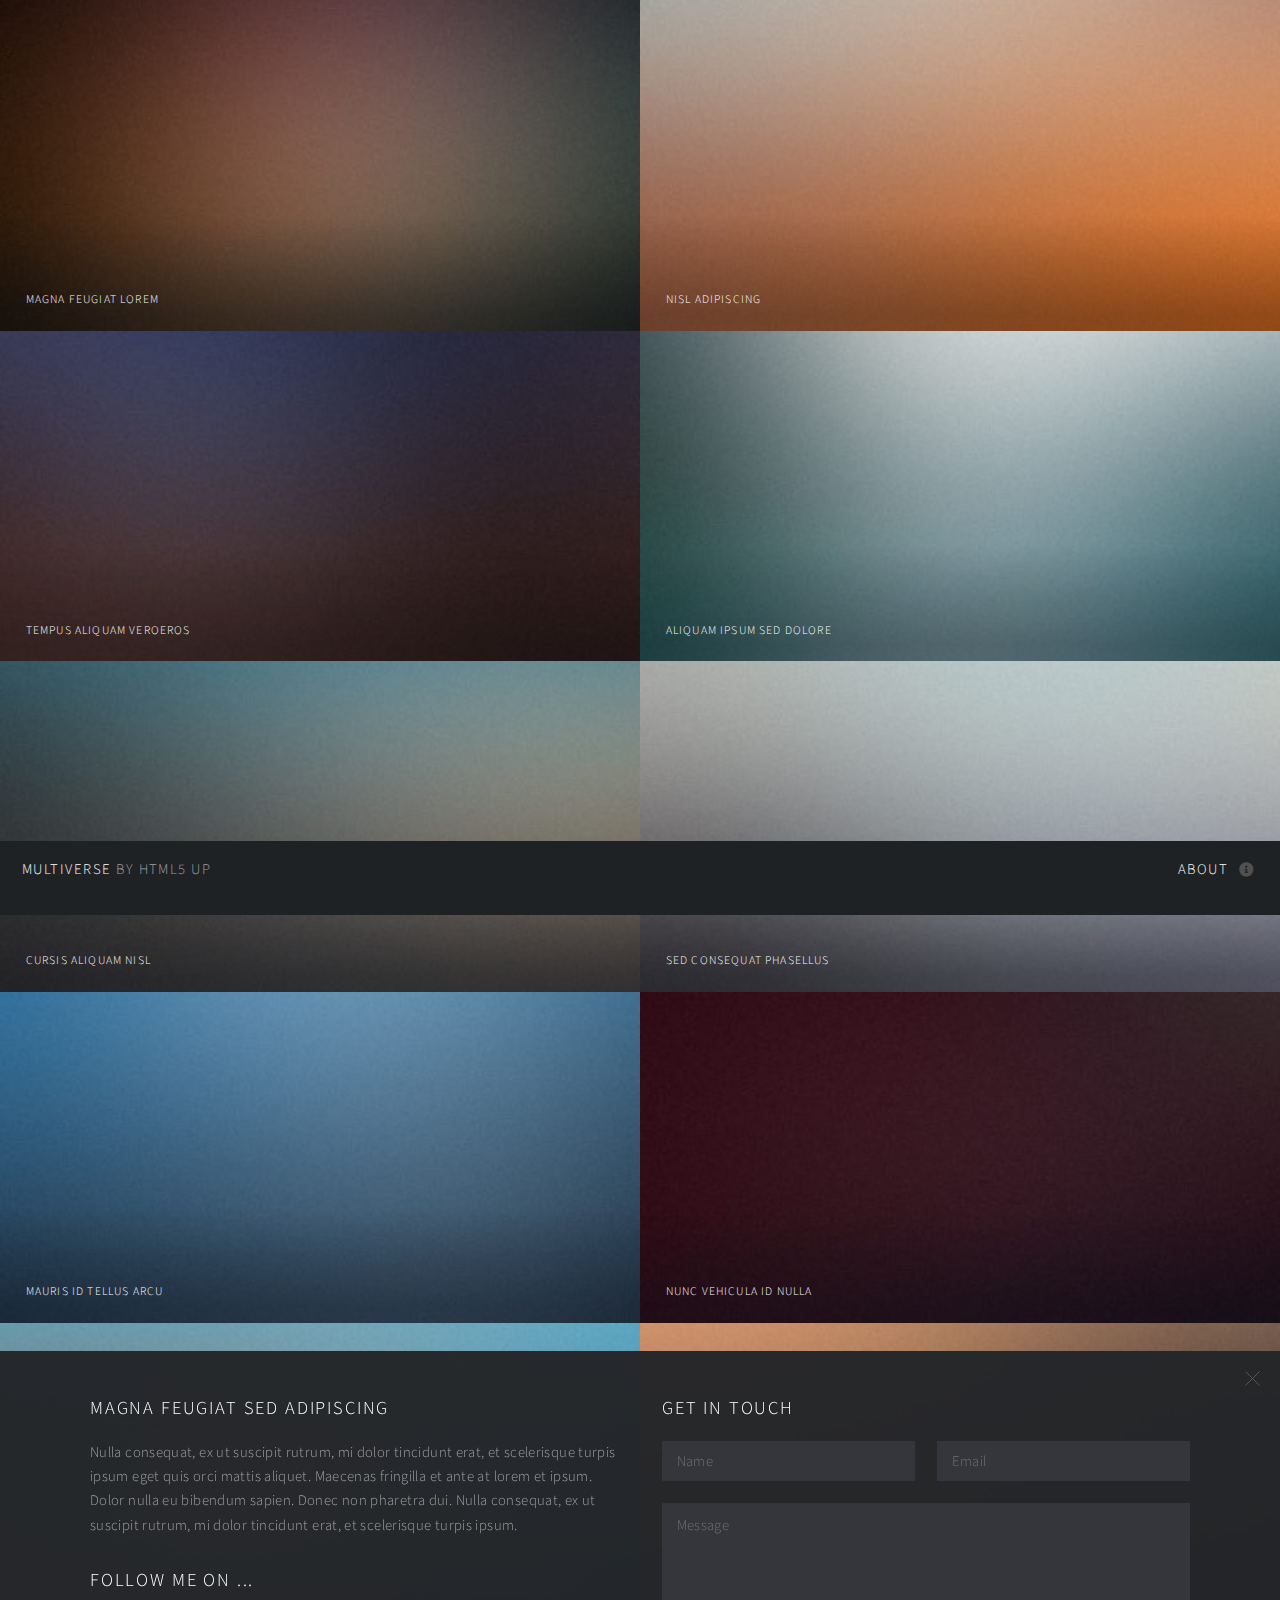
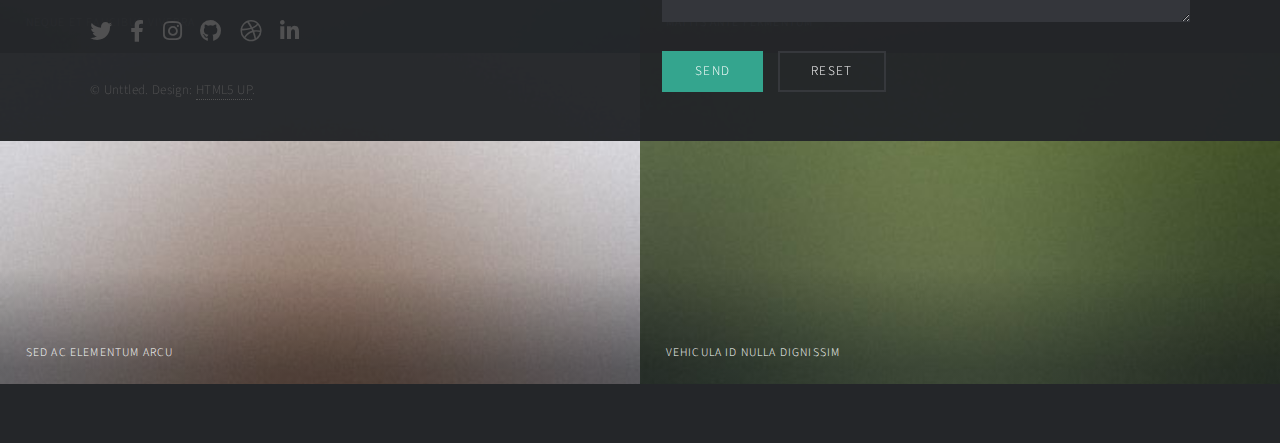
<file: index.html>
<!DOCTYPE HTML>
<!--
	Multiverse by HTML5 UP
	html5up.net | @ajlkn
	Free for personal and commercial use under the CCA 3.0 license (html5up.net/license)
-->
<html>
	<head>
		<title>Multiverse by HTML5 UP</title>
		<meta charset="utf-8" />
		<meta name="viewport" content="width=device-width, initial-scale=1, user-scalable=no" />
		<link rel="stylesheet" href="assets/css/main.css" />
		<noscript><link rel="stylesheet" href="assets/css/noscript.css" /></noscript>
	</head>
	<body class="is-preload">

		<!-- Wrapper -->
			<div id="wrapper">

				<!-- Header -->
					<header id="header">
						<h1><a href="index.html"><strong>Multiverse</strong> by HTML5 UP</a></h1>
						<nav>
							<ul>
								<li><a href="#footer" class="icon solid fa-info-circle">About</a></li>
							</ul>
						</nav>
					</header>

				<!-- Main -->
					<div id="main">
						<article class="thumb">
							<a href="images/fulls/01.jpg" class="image"><img src="images/thumbs/01.jpg" alt="" /></a>
							<h2>Magna feugiat lorem</h2>
							<p>Nunc blandit nisi ligula magna sodales lectus elementum non. Integer id venenatis velit.</p>
						</article>
						<article class="thumb">
							<a href="images/fulls/02.jpg" class="image"><img src="images/thumbs/02.jpg" alt="" /></a>
							<h2>Nisl adipiscing</h2>
							<p>Nunc blandit nisi ligula magna sodales lectus elementum non. Integer id venenatis velit.</p>
						</article>
						<article class="thumb">
							<a href="images/fulls/03.jpg" class="image"><img src="images/thumbs/03.jpg" alt="" /></a>
							<h2>Tempus aliquam veroeros</h2>
							<p>Nunc blandit nisi ligula magna sodales lectus elementum non. Integer id venenatis velit.</p>
						</article>
						<article class="thumb">
							<a href="images/fulls/04.jpg" class="image"><img src="images/thumbs/04.jpg" alt="" /></a>
							<h2>Aliquam ipsum sed dolore</h2>
							<p>Nunc blandit nisi ligula magna sodales lectus elementum non. Integer id venenatis velit.</p>
						</article>
						<article class="thumb">
							<a href="images/fulls/05.jpg" class="image"><img src="images/thumbs/05.jpg" alt="" /></a>
							<h2>Cursis aliquam nisl</h2>
							<p>Nunc blandit nisi ligula magna sodales lectus elementum non. Integer id venenatis velit.</p>
						</article>
						<article class="thumb">
							<a href="images/fulls/06.jpg" class="image"><img src="images/thumbs/06.jpg" alt="" /></a>
							<h2>Sed consequat phasellus</h2>
							<p>Nunc blandit nisi ligula magna sodales lectus elementum non. Integer id venenatis velit.</p>
						</article>
						<article class="thumb">
							<a href="images/fulls/07.jpg" class="image"><img src="images/thumbs/07.jpg" alt="" /></a>
							<h2>Mauris id tellus arcu</h2>
							<p>Nunc blandit nisi ligula magna sodales lectus elementum non. Integer id venenatis velit.</p>
						</article>
						<article class="thumb">
							<a href="images/fulls/08.jpg" class="image"><img src="images/thumbs/08.jpg" alt="" /></a>
							<h2>Nunc vehicula id nulla</h2>
							<p>Nunc blandit nisi ligula magna sodales lectus elementum non. Integer id venenatis velit.</p>
						</article>
						<article class="thumb">
							<a href="images/fulls/09.jpg" class="image"><img src="images/thumbs/09.jpg" alt="" /></a>
							<h2>Neque et faucibus viverra</h2>
							<p>Nunc blandit nisi ligula magna sodales lectus elementum non. Integer id venenatis velit.</p>
						</article>
						<article class="thumb">
							<a href="images/fulls/10.jpg" class="image"><img src="images/thumbs/10.jpg" alt="" /></a>
							<h2>Mattis ante fermentum</h2>
							<p>Nunc blandit nisi ligula magna sodales lectus elementum non. Integer id venenatis velit.</p>
						</article>
						<article class="thumb">
							<a href="images/fulls/11.jpg" class="image"><img src="images/thumbs/11.jpg" alt="" /></a>
							<h2>Sed ac elementum arcu</h2>
							<p>Nunc blandit nisi ligula magna sodales lectus elementum non. Integer id venenatis velit.</p>
						</article>
						<article class="thumb">
							<a href="images/fulls/12.jpg" class="image"><img src="images/thumbs/12.jpg" alt="" /></a>
							<h2>Vehicula id nulla dignissim</h2>
							<p>Nunc blandit nisi ligula magna sodales lectus elementum non. Integer id venenatis velit.</p>
						</article>
					</div>

				<!-- Footer -->
					<footer id="footer" class="panel">
						<div class="inner split">
							<div>
								<section>
									<h2>Magna feugiat sed adipiscing</h2>
									<p>Nulla consequat, ex ut suscipit rutrum, mi dolor tincidunt erat, et scelerisque turpis ipsum eget quis orci mattis aliquet. Maecenas fringilla et ante at lorem et ipsum. Dolor nulla eu bibendum sapien. Donec non pharetra dui. Nulla consequat, ex ut suscipit rutrum, mi dolor tincidunt erat, et scelerisque turpis ipsum.</p>
								</section>
								<section>
									<h2>Follow me on ...</h2>
									<ul class="icons">
										<li><a href="#" class="icon brands fa-twitter"><span class="label">Twitter</span></a></li>
										<li><a href="#" class="icon brands fa-facebook-f"><span class="label">Facebook</span></a></li>
										<li><a href="#" class="icon brands fa-instagram"><span class="label">Instagram</span></a></li>
										<li><a href="#" class="icon brands fa-github"><span class="label">GitHub</span></a></li>
										<li><a href="#" class="icon brands fa-dribbble"><span class="label">Dribbble</span></a></li>
										<li><a href="#" class="icon brands fa-linkedin-in"><span class="label">LinkedIn</span></a></li>
									</ul>
								</section>
								<p class="copyright">
									&copy; Unttled. Design: <a href="http://html5up.net">HTML5 UP</a>.
								</p>
							</div>
							<div>
								<section>
									<h2>Get in touch</h2>
									<form method="post" action="#">
										<div class="fields">
											<div class="field half">
												<input type="text" name="name" id="name" placeholder="Name" />
											</div>
											<div class="field half">
												<input type="text" name="email" id="email" placeholder="Email" />
											</div>
											<div class="field">
												<textarea name="message" id="message" rows="4" placeholder="Message"></textarea>
											</div>
										</div>
										<ul class="actions">
											<li><input type="submit" value="Send" class="primary" /></li>
											<li><input type="reset" value="Reset" /></li>
										</ul>
									</form>
								</section>
							</div>
						</div>
					</footer>

			</div>

		<!-- Scripts -->
			<script src="assets/js/jquery.min.js"></script>
			<script src="assets/js/jquery.poptrox.min.js"></script>
			<script src="assets/js/browser.min.js"></script>
			<script src="assets/js/breakpoints.min.js"></script>
			<script src="assets/js/util.js"></script>
			<script src="assets/js/main.js"></script>

	</body>
</html>
</file>
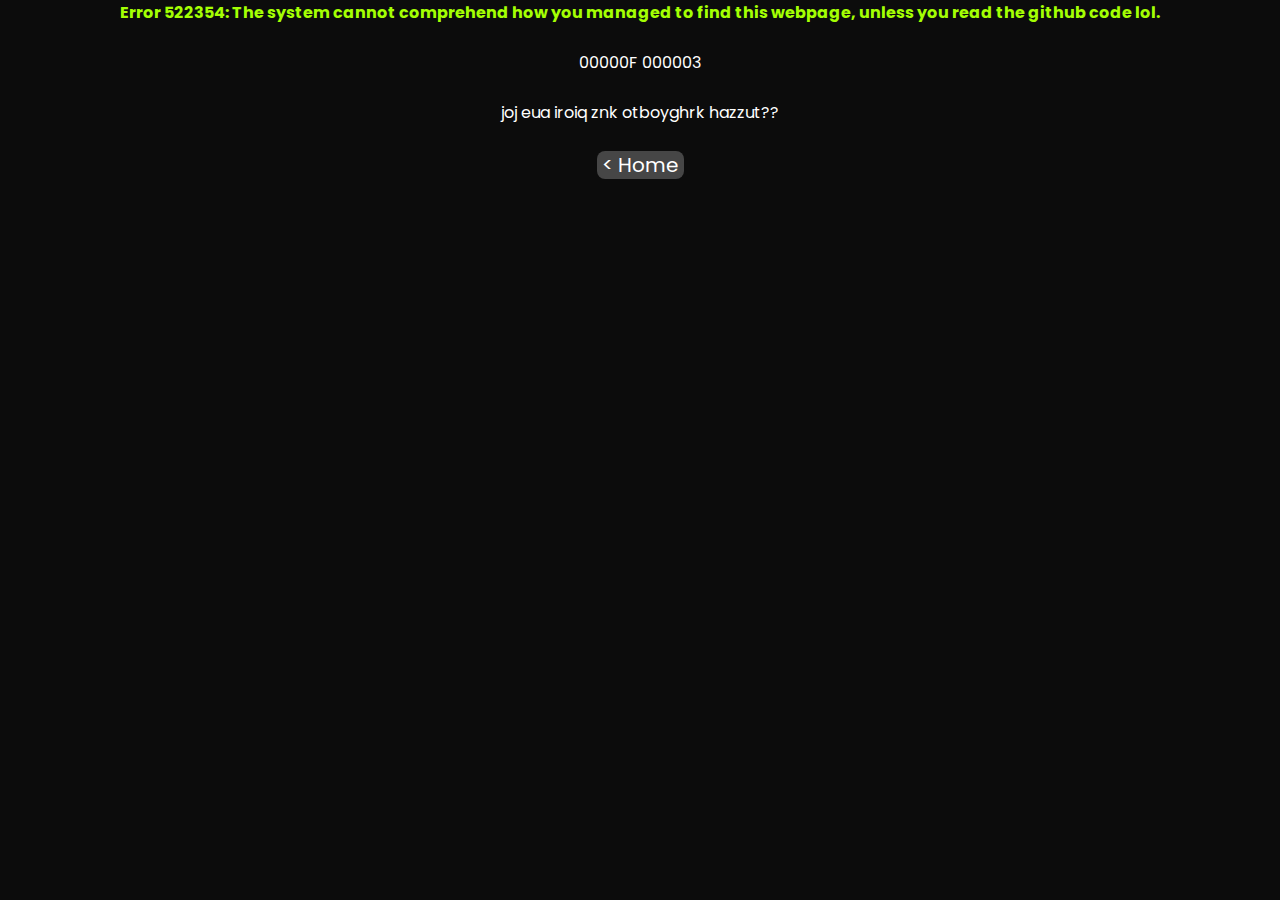
<file: 8.html>
<!DOCTYPE html>
<html>
    <head>
        <title>nil</title>
        <meta name="viewport" content="width=device-width, initial-scale=1">
        <link href="https://www.thewindowsclub.com/wp-content/uploads/2018/06/Broken-image-icon-in-Chrome.gif" rel="shortcut icon" type="image/x-icon">
        <link href="main.css" rel="stylesheet">
        <link href="https://fonts.googleapis.com/css2?family=Poppins:wght@500&display=swap" rel="stylesheet">
    </head>
    <body>
        <div class="CenterText">
            <p style="color: #A4FF03;">Error 522354: The system cannot comprehend how you managed to find this webpage, unless you read the github code lol.</p>
            <br>
            00000F
            000003
            <br>
            <br>
            joj eua iroiq znk otboyghrk hazzut??
            <br>
            <br>
            <a href="https://devarite.github.io" style="font-size: 20px; background-color: rgb(70, 70, 70); border-radius: 8px; text-decoration: none; padding-left: 5px; padding-right: 5px; color: white"> &lt; Home </a>
      </div>
    </body>
</html>
</file>
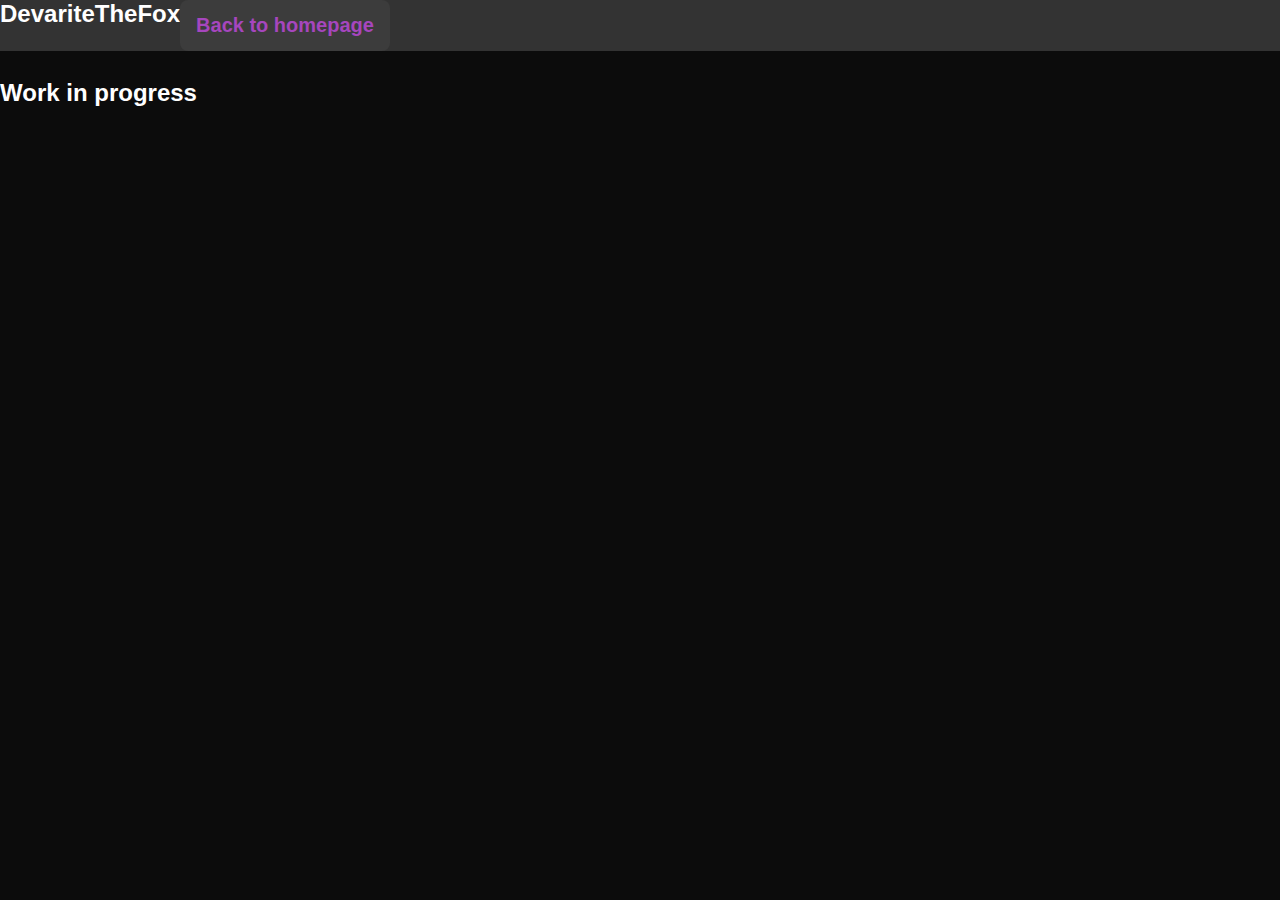
<file: Wordoll.html>
<!doctype html>
<html lang="en">
<head>
  <meta charset="utf-8">
  <title>Wordoll</title>
  <link href="https://avatars.githubusercontent.com/u/80384432?v=4" rel="shortcut icon" type="image/x-icon">
  <meta name="Wordoll" content="Like wordle but Infinite">
  <link rel="stylesheet" href="main.css">
</head>
<body>
    <ul class="ulMain">
		<li><b>DevariteTheFox<b></li>
		<li style="font-size: 20px; background-color: rgb(60, 60, 60); border-radius: 8px; text-decoration: none;"><a href="https://devarite.github.io" >Back to homepage</a></li>
	</ul>
    <br>
    Work in progress
</body>
</html>
</file>
<file: assets/css/noscript.css>
/*
	Multiverse by HTML5 UP
	html5up.net | @ajlkn
	Free for personal and commercial use under the CCA 3.0 license (html5up.net/license)
*/

/* Wrapper */

	body.is-preload #wrapper:before {
		display: none;
	}

/* Main */

	body.is-preload #main .thumb {
		pointer-events: auto;
		opacity: 1;
	}

/* Header */

	body.is-preload #header {
		-moz-transform: none;
		-webkit-transform: none;
		-ms-transform: none;
		transform: none;
	}
</file>
<file: main.css>
html, body {
  width: 100%;
  height:100%;
}

body {
    background-size: auto;
    background-color: rgb(12, 12, 12);
    margin-top: 0px;
    margin-bottom: 0px;
    margin-left: auto;
    margin-right: auto; 
    font-family: "Poppins", sans-serif;
    font-style: normal;
    color: #ffffff;
}

::--webkit-scrollbar
{
  width: 10px;
}

::--webkit-scrollbar-thumb
{
  background: linear-gradient(#4a174e,#281457);
  border-radius: 5px;
}

::--webkit-scrollbar-thumb:hover
{
  background: linear-gradient(#952bb6,#5327b8);
  border-radius: 5px;
}


@keyframes gradient {
  0% {
      background-position: 0% 50%;
  }
  50% {
      background-position: 100% 50%;
  }
  100% {
      background-position: 0% 50%;
  }
}

p {
    font-weight: bold;
    margin: 0px;
}

b {
    font-size: 24px;
}

ul {
    list-style-type: none;
    margin: 0;
    padding: 0;
    text-align: center !important;
}

li {
    display: inline;
    font-style: normal;
    text-align: center !important;
}

::selection{
    background : rgba(133, 133, 133, 0.9);
    border : 1px solid transparent;
    border-radius : 15px;
}

::-webkit-scrollbar {
    width: 6px;
}

::-webkit-scrollbar-track {
    opacity: 1;
}

::-webkit-scrollbar-thumb {
    transition: 0.4s;
    background: #ffffff;
    
}

::-webkit-scrollbar-thumb:hover {
    background: rgb(233, 233, 233);
}

caption {
    padding: 10px;
    caption-side: bottom;
}

table {
    border-collapse: collapse;
    border: 0px;
    border-radius: 10px;
    letter-spacing: 1px;
    font-size: 18px;
}

.container {
    background-color: #383838d3;
    width: 500px;
    height: 150px;
    border: 0px;
    border-radius: 20px;
    padding: 15px;
    padding-left: 25px;
    margin: 5px;
    text-align: left;
}

.infobox {
    background-color: #331233;
    width: 400px;
    height: 90px;
    border: 0px;
    border-radius: 20px;
    padding: 15px;
    margin: 5px;
    text-align: left;
}

.pfp {
    border-radius: 20px;
    box-shadow: 0 0 3px #444444;
    padding: 5px;
}

.projects {
    text-align: center !important;
    padding-top: 20px;
    position: absolute;
    margin: 15;
    margin-left: auto;
    margin-right: auto;
    width: fit-content;
    height: fit-content;
}

.reference {
    margin-top: 2px;
    margin-bottom: 2px;
}

.fcbox {
    background-color: #444444;
    width: 150px;
    height: 80px;
    border: 0px;
    border-radius: 20px;
    padding: 20px;
    padding-left: 40px;
    margin: 5;
    text-align: center;
    box-shadow: 0 0 3px #333333;
}

.category {
    font-size: 30px;
    font-style: bold;
    padding-bottom: 5px;
    padding-top: 5px;
}

.discordname {
    padding-left: 6em;
    position: absolute;
    text-align: center !important;
    font-weight: bold;
    color: #ba70cc;
    width: fit-content;
    height: 50px;
    font-size: 20px;
    display: inline;
}

ul {
  list-style-type: none;
  margin: 0;
  padding: 0;
  overflow: hidden;
  background-color: #333;
}

li {
  float: left;
}

li a {
  display: block;
  color: #a646be;
  text-align: center;
  padding: 14px 16px;
  text-decoration: none;
}

li a:hover:not(.active) {
  background-color: #111;
}

.active {
  background-color: #9900ff;
}

table,
td {
    border: 0px solid #333;
    background-color: #00000000;
}

.socialsbox {
    height: 500px;
    width: auto;
}

.footer {
    background-color: darkgray;
    background: fixed;
    width: 100%;
    height: 24px;
}

.lucunLogo {
    border-radius: 5px;
    align-self: fixed left;
    width: 20px;
    height: 20px;
}

.CenterText {
    text-align: center;
}
</file>
<file: assets/css/main.css>
@import url(fontawesome-all.min.css);
@import url("https://fonts.googleapis.com/css?family=Source+Sans+Pro:300,300italic,400,400italic");

/*
	Multiverse by HTML5 UP
	html5up.net | @ajlkn
	Free for personal and commercial use under the CCA 3.0 license (html5up.net/license)
*/

@-moz-keyframes spinner {
	0% {
		-moz-transform: rotate(0deg);
		-webkit-transform: rotate(0deg);
		-ms-transform: rotate(0deg);
		transform: rotate(0deg);
	}

	100% {
		-moz-transform: rotate(359deg);
		-webkit-transform: rotate(359deg);
		-ms-transform: rotate(359deg);
		transform: rotate(359deg);
	}
}

@-webkit-keyframes spinner {
	0% {
		-moz-transform: rotate(0deg);
		-webkit-transform: rotate(0deg);
		-ms-transform: rotate(0deg);
		transform: rotate(0deg);
	}

	100% {
		-moz-transform: rotate(359deg);
		-webkit-transform: rotate(359deg);
		-ms-transform: rotate(359deg);
		transform: rotate(359deg);
	}
}

@-ms-keyframes spinner {
	0% {
		-moz-transform: rotate(0deg);
		-webkit-transform: rotate(0deg);
		-ms-transform: rotate(0deg);
		transform: rotate(0deg);
	}

	100% {
		-moz-transform: rotate(359deg);
		-webkit-transform: rotate(359deg);
		-ms-transform: rotate(359deg);
		transform: rotate(359deg);
	}
}

@keyframes spinner {
	0% {
		-moz-transform: rotate(0deg);
		-webkit-transform: rotate(0deg);
		-ms-transform: rotate(0deg);
		transform: rotate(0deg);
	}

	100% {
		-moz-transform: rotate(359deg);
		-webkit-transform: rotate(359deg);
		-ms-transform: rotate(359deg);
		transform: rotate(359deg);
	}
}

html, body, div, span, applet, object,
iframe, h1, h2, h3, h4, h5, h6, p, blockquote,
pre, a, abbr, acronym, address, big, cite,
code, del, dfn, em, img, ins, kbd, q, s, samp,
small, strike, strong, sub, sup, tt, var, b,
u, i, center, dl, dt, dd, ol, ul, li, fieldset,
form, label, legend, table, caption, tbody,
tfoot, thead, tr, th, td, article, aside,
canvas, details, embed, figure, figcaption,
footer, header, hgroup, menu, nav, output, ruby,
section, summary, time, mark, audio, video {
	margin: 0;
	padding: 0;
	border: 0;
	font-size: 100%;
	font: inherit;
	vertical-align: baseline;}

article, aside, details, figcaption, figure,
footer, header, hgroup, menu, nav, section {
	display: block;}

body {
	line-height: 1;
}

ol, ul {
	list-style: none;
}

blockquote, q {
	quotes: none;
}

	blockquote:before, blockquote:after, q:before, q:after {
		content: '';
		content: none;
	}

table {
	border-collapse: collapse;
	border-spacing: 0;
}

body {
	-webkit-text-size-adjust: none;
}

mark {
	background-color: transparent;
	color: inherit;
}

input::-moz-focus-inner {
	border: 0;
	padding: 0;
}

input, select, textarea {
	-moz-appearance: none;
	-webkit-appearance: none;
	-ms-appearance: none;
	appearance: none;
}

/* Basic */

	@-ms-viewport {
		width: device-width;
	}

	body {
		-ms-overflow-style: scrollbar;
	}

	@media screen and (max-width: 480px) {

		html, body {
			min-width: 320px;
		}

	}

	html {
		box-sizing: border-box;
	}

	*, *:before, *:after {
		box-sizing: inherit;
	}

	body {
		background: #242629;
	}

		body.is-preload *, body.is-preload *:before, body.is-preload *:after {
			-moz-animation: none !important;
			-webkit-animation: none !important;
			-ms-animation: none !important;
			animation: none !important;
			-moz-transition: none !important;
			-webkit-transition: none !important;
			-ms-transition: none !important;
			transition: none !important;
		}

		body.is-resizing *, body.is-resizing *:before, body.is-resizing *:after {
			-moz-animation: none !important;
			-webkit-animation: none !important;
			-ms-animation: none !important;
			animation: none !important;
			-moz-transition: none !important;
			-webkit-transition: none !important;
			-ms-transition: none !important;
			transition: none !important;
		}

/* Type */

	body, input, select, textarea {
		color: #a0a0a1;
		font-family: "Source Sans Pro", Helvetica, sans-serif;
		font-size: 15pt;
		font-weight: 300;
		letter-spacing: 0.025em;
		line-height: 1.65;
	}

		@media screen and (max-width: 1680px) {

			body, input, select, textarea {
				font-size: 11pt;
			}

		}

	a {
		-moz-transition: color 0.2s ease-in-out, border-bottom-color 0.2s ease-in-out;
		-webkit-transition: color 0.2s ease-in-out, border-bottom-color 0.2s ease-in-out;
		-ms-transition: color 0.2s ease-in-out, border-bottom-color 0.2s ease-in-out;
		transition: color 0.2s ease-in-out, border-bottom-color 0.2s ease-in-out;
		border-bottom: dotted 1px;
		color: #34a58e;
		text-decoration: none;
	}

		a:hover {
			border-bottom-color: transparent;
			color: #34a58e !important;
		}

	strong, b {
		color: #ffffff;
		font-weight: 300;
	}

	em, i {
		font-style: italic;
	}

	p {
		margin: 0 0 2em 0;
	}

	h1, h2, h3, h4, h5, h6 {
		color: #ffffff;
		font-weight: 300;
		letter-spacing: 0.1em;
		line-height: 1.5;
		margin: 0 0 1em 0;
		text-transform: uppercase;
	}

		h1 a, h2 a, h3 a, h4 a, h5 a, h6 a {
			color: inherit;
			text-decoration: none;
		}

	h1 {
		font-size: 2em;
	}

	h2 {
		font-size: 1.25em;
	}

	h3 {
		font-size: 1.1em;
	}

	h4 {
		font-size: 1em;
	}

	h5 {
		font-size: 0.9em;
	}

	h6 {
		font-size: 0.7em;
	}

	@media screen and (max-width: 736px) {

		h2 {
			font-size: 1em;
		}

		h3 {
			font-size: 0.9em;
		}

		h4 {
			font-size: 0.8em;
		}

		h5 {
			font-size: 0.7em;
		}

		h6 {
			font-size: 0.7em;
		}

	}

	sub {
		font-size: 0.8em;
		position: relative;
		top: 0.5em;
	}

	sup {
		font-size: 0.8em;
		position: relative;
		top: -0.5em;
	}

	blockquote {
		border-left: 4px #36383c;
		font-style: italic;
		margin: 0 0 2em 0;
		padding: 0.5em 0 0.5em 2em;
	}

	code {
		background: #34363b;
		border: solid 1px #36383c;
		font-family: "Courier New", monospace;
		font-size: 0.9em;
		margin: 0 0.25em;
		padding: 0.25em 0.65em;
	}

	pre {
		-webkit-overflow-scrolling: touch;
		font-family: "Courier New", monospace;
		font-size: 0.9em;
		margin: 0 0 2em 0;
	}

		pre code {
			display: block;
			line-height: 1.75;
			padding: 1em 1.5em;
			overflow-x: auto;
		}

	hr {
		border: 0;
		border-bottom: solid 1px #36383c;
		margin: 2em 0;
	}

		hr.major {
			margin: 3em 0;
		}

	.align-left {
		text-align: left;
	}

	.align-center {
		text-align: center;
	}

	.align-right {
		text-align: right;
	}

/* Button */

	input[type="submit"],
	input[type="reset"],
	input[type="button"],
	button,
	.button {
		-moz-appearance: none;
		-webkit-appearance: none;
		-ms-appearance: none;
		appearance: none;
		-moz-transition: background-color 0.2s ease-in-out, box-shadow 0.2s ease-in-out, color 0.2s ease-in-out;
		-webkit-transition: background-color 0.2s ease-in-out, box-shadow 0.2s ease-in-out, color 0.2s ease-in-out;
		-ms-transition: background-color 0.2s ease-in-out, box-shadow 0.2s ease-in-out, color 0.2s ease-in-out;
		transition: background-color 0.2s ease-in-out, box-shadow 0.2s ease-in-out, color 0.2s ease-in-out;
		background-color: transparent;
		border: 0;
		border-radius: 0;
		box-shadow: inset 0 0 0 2px #36383c;
		color: #ffffff !important;
		cursor: pointer;
		display: inline-block;
		font-size: 0.9em;
		font-weight: 300;
		height: 3.05556em;
		letter-spacing: 0.1em;
		line-height: 3.05556em;
		padding: 0 2.5em;
		text-align: center;
		text-decoration: none;
		text-transform: uppercase;
		white-space: nowrap;
	}

		input[type="submit"]:hover,
		input[type="reset"]:hover,
		input[type="button"]:hover,
		button:hover,
		.button:hover {
			box-shadow: inset 0 0 0 2px #34a58e;
			color: #34a58e !important;
		}

			input[type="submit"]:hover:active,
			input[type="reset"]:hover:active,
			input[type="button"]:hover:active,
			button:hover:active,
			.button:hover:active {
				background-color: rgba(52, 165, 142, 0.15);
				color: #34a58e !important;
			}

		input[type="submit"].icon,
		input[type="reset"].icon,
		input[type="button"].icon,
		button.icon,
		.button.icon {
			padding-left: 1.35em;
		}

			input[type="submit"].icon:before,
			input[type="reset"].icon:before,
			input[type="button"].icon:before,
			button.icon:before,
			.button.icon:before {
				margin-right: 0.5em;
			}

		input[type="submit"].fit,
		input[type="reset"].fit,
		input[type="button"].fit,
		button.fit,
		.button.fit {
			width: 100%;
		}

		input[type="submit"].small,
		input[type="reset"].small,
		input[type="button"].small,
		button.small,
		.button.small {
			font-size: 0.8em;
		}

		input[type="submit"].large,
		input[type="reset"].large,
		input[type="button"].large,
		button.large,
		.button.large {
			font-size: 1.35em;
		}

		input[type="submit"].primary,
		input[type="reset"].primary,
		input[type="button"].primary,
		button.primary,
		.button.primary {
			background-color: #34a58e;
			box-shadow: none;
		}

			input[type="submit"].primary:hover,
			input[type="reset"].primary:hover,
			input[type="button"].primary:hover,
			button.primary:hover,
			.button.primary:hover {
				background-color: #47c5ab;
				color: #ffffff !important;
			}

				input[type="submit"].primary:hover:active,
				input[type="reset"].primary:hover:active,
				input[type="button"].primary:hover:active,
				button.primary:hover:active,
				.button.primary:hover:active {
					background-color: #287e6d;
				}

		input[type="submit"].disabled, input[type="submit"]:disabled,
		input[type="reset"].disabled,
		input[type="reset"]:disabled,
		input[type="button"].disabled,
		input[type="button"]:disabled,
		button.disabled,
		button:disabled,
		.button.disabled,
		.button:disabled {
			pointer-events: none;
			opacity: 0.35;
		}

/* Form */

	form {
		margin: 0 0 2em 0;
	}

		form > :last-child {
			margin-bottom: 0;
		}

		form > .fields {
			display: -moz-flex;
			display: -webkit-flex;
			display: -ms-flex;
			display: flex;
			-moz-flex-wrap: wrap;
			-webkit-flex-wrap: wrap;
			-ms-flex-wrap: wrap;
			flex-wrap: wrap;
			width: calc(100% + 3em);
			margin: -1.5em 0 2em -1.5em;
		}

			form > .fields > .field {
				-moz-flex-grow: 0;
				-webkit-flex-grow: 0;
				-ms-flex-grow: 0;
				flex-grow: 0;
				-moz-flex-shrink: 0;
				-webkit-flex-shrink: 0;
				-ms-flex-shrink: 0;
				flex-shrink: 0;
				padding: 1.5em 0 0 1.5em;
				width: calc(100% - 1.5em);
			}

				form > .fields > .field.half {
					width: calc(50% - 0.75em);
				}

				form > .fields > .field.third {
					width: calc(100%/3 - 0.5em);
				}

				form > .fields > .field.quarter {
					width: calc(25% - 0.375em);
				}

		@media screen and (max-width: 736px) {

			form > .fields {
				width: calc(100% + 3em);
				margin: -1.5em 0 2em -1.5em;
			}

				form > .fields > .field {
					padding: 1.5em 0 0 1.5em;
					width: calc(100% - 1.5em);
				}

					form > .fields > .field.half {
						width: calc(100% - 1.5em);
					}

					form > .fields > .field.third {
						width: calc(100% - 1.5em);
					}

					form > .fields > .field.quarter {
						width: calc(100% - 1.5em);
					}

		}

	label {
		color: #ffffff;
		display: block;
		font-size: 0.9em;
		font-weight: 300;
		margin: 0 0 1em 0;
	}

	input[type="text"],
	input[type="password"],
	input[type="email"],
	input[type="tel"],
	input[type="search"],
	input[type="url"],
	select,
	textarea {
		-moz-appearance: none;
		-webkit-appearance: none;
		-ms-appearance: none;
		appearance: none;
		background: #34363b;
		border: 0;
		border-radius: 0;
		color: #a0a0a1;
		display: block;
		outline: 0;
		padding: 0 1em;
		text-decoration: none;
		width: 100%;
	}

		input[type="text"]:invalid,
		input[type="password"]:invalid,
		input[type="email"]:invalid,
		input[type="tel"]:invalid,
		input[type="search"]:invalid,
		input[type="url"]:invalid,
		select:invalid,
		textarea:invalid {
			box-shadow: none;
		}

		input[type="text"]:focus,
		input[type="password"]:focus,
		input[type="email"]:focus,
		input[type="tel"]:focus,
		input[type="search"]:focus,
		input[type="url"]:focus,
		select:focus,
		textarea:focus {
			box-shadow: inset 0 0 0 2px #34a58e;
		}

	select {
		background-image: url("data:image/svg+xml;charset=utf8,%3Csvg xmlns='http://www.w3.org/2000/svg' width='40' height='40' preserveAspectRatio='none' viewBox='0 0 40 40'%3E%3Cpath d='M9.4,12.3l10.4,10.4l10.4-10.4c0.2-0.2,0.5-0.4,0.9-0.4c0.3,0,0.6,0.1,0.9,0.4l3.3,3.3c0.2,0.2,0.4,0.5,0.4,0.9 c0,0.4-0.1,0.6-0.4,0.9L20.7,31.9c-0.2,0.2-0.5,0.4-0.9,0.4c-0.3,0-0.6-0.1-0.9-0.4L4.3,17.3c-0.2-0.2-0.4-0.5-0.4-0.9 c0-0.4,0.1-0.6,0.4-0.9l3.3-3.3c0.2-0.2,0.5-0.4,0.9-0.4S9.1,12.1,9.4,12.3z' fill='%2336383c' /%3E%3C/svg%3E");
		background-size: 1.25rem;
		background-repeat: no-repeat;
		background-position: calc(100% - 1rem) center;
		height: 2.75em;
		padding-right: 2.75em;
		text-overflow: ellipsis;
	}

		select option {
			color: #ffffff;
			background: #242629;
		}

		select:focus::-ms-value {
			background-color: transparent;
		}

		select::-ms-expand {
			display: none;
		}

	input[type="text"],
	input[type="password"],
	input[type="email"],
	input[type="tel"],
	input[type="search"],
	input[type="url"],
	select {
		height: 2.75em;
	}

	textarea {
		padding: 0.75em 1em;
	}

	input[type="checkbox"],
	input[type="radio"] {
		-moz-appearance: none;
		-webkit-appearance: none;
		-ms-appearance: none;
		appearance: none;
		display: block;
		float: left;
		margin-right: -2em;
		opacity: 0;
		width: 1em;
		z-index: -1;
	}

		input[type="checkbox"] + label,
		input[type="radio"] + label {
			text-decoration: none;
			color: #a0a0a1;
			cursor: pointer;
			display: inline-block;
			font-size: 1em;
			font-weight: 300;
			padding-left: 2.4em;
			padding-right: 0.75em;
			position: relative;
		}

			input[type="checkbox"] + label:before,
			input[type="radio"] + label:before {
				-moz-osx-font-smoothing: grayscale;
				-webkit-font-smoothing: antialiased;
				display: inline-block;
				font-style: normal;
				font-variant: normal;
				text-rendering: auto;
				line-height: 1;
				text-transform: none !important;
				font-family: 'Font Awesome 5 Free';
				font-weight: 900;
			}

			input[type="checkbox"] + label:before,
			input[type="radio"] + label:before {
				background: #34363b;
				content: '';
				display: inline-block;
				font-size: 0.8em;
				height: 2.0625em;
				left: 0;
				line-height: 2.0625em;
				position: absolute;
				text-align: center;
				top: 0;
				width: 2.0625em;
			}

		input[type="checkbox"]:checked + label:before,
		input[type="radio"]:checked + label:before {
			background: #34a58e;
			border-color: #34a58e;
			color: #ffffff;
			content: '\f00c';
		}

		input[type="checkbox"]:focus + label:before,
		input[type="radio"]:focus + label:before {
			box-shadow: 0 0 0 2px #34a58e;
		}

	input[type="radio"] + label:before {
		border-radius: 100%;
	}

	::-webkit-input-placeholder {
		color: #707071 !important;
		opacity: 1.0;
	}

	:-moz-placeholder {
		color: #707071 !important;
		opacity: 1.0;
	}

	::-moz-placeholder {
		color: #707071 !important;
		opacity: 1.0;
	}

	:-ms-input-placeholder {
		color: #707071 !important;
		opacity: 1.0;
	}

/* Icon */

	.icon {
		text-decoration: none;
		border-bottom: none;
		position: relative;
	}

		.icon:before {
			-moz-osx-font-smoothing: grayscale;
			-webkit-font-smoothing: antialiased;
			display: inline-block;
			font-style: normal;
			font-variant: normal;
			text-rendering: auto;
			line-height: 1;
			text-transform: none !important;
			font-family: 'Font Awesome 5 Free';
			font-weight: 400;
		}

		.icon > .label {
			display: none;
		}

		.icon:before {
			line-height: inherit;
		}

		.icon.solid:before {
			font-weight: 900;
		}

		.icon.brands:before {
			font-family: 'Font Awesome 5 Brands';
		}

/* List */

	ol {
		list-style: decimal;
		margin: 0 0 2em 0;
		padding-left: 1.25em;
	}

		ol li {
			padding-left: 0.25em;
		}

	ul {
		list-style: disc;
		margin: 0 0 2em 0;
		padding-left: 1em;
	}

		ul li {
			padding-left: 0.5em;
		}

		ul.alt {
			list-style: none;
			padding-left: 0;
		}

			ul.alt li {
				border-top: solid 1px #36383c;
				padding: 0.5em 0;
			}

				ul.alt li:first-child {
					border-top: 0;
					padding-top: 0;
				}

	dl {
		margin: 0 0 2em 0;
	}

		dl dt {
			display: block;
			font-weight: 300;
			margin: 0 0 1em 0;
		}

		dl dd {
			margin-left: 2em;
		}

/* Actions */

	ul.actions {
		display: -moz-flex;
		display: -webkit-flex;
		display: -ms-flex;
		display: flex;
		cursor: default;
		list-style: none;
		margin-left: -1em;
		padding-left: 0;
	}

		ul.actions li {
			padding: 0 0 0 1em;
			vertical-align: middle;
		}

		ul.actions.special {
			-moz-justify-content: center;
			-webkit-justify-content: center;
			-ms-justify-content: center;
			justify-content: center;
			width: 100%;
			margin-left: 0;
		}

			ul.actions.special li:first-child {
				padding-left: 0;
			}

		ul.actions.stacked {
			-moz-flex-direction: column;
			-webkit-flex-direction: column;
			-ms-flex-direction: column;
			flex-direction: column;
			margin-left: 0;
		}

			ul.actions.stacked li {
				padding: 1.3em 0 0 0;
			}

				ul.actions.stacked li:first-child {
					padding-top: 0;
				}

		ul.actions.fit {
			width: calc(100% + 1em);
		}

			ul.actions.fit li {
				-moz-flex-grow: 1;
				-webkit-flex-grow: 1;
				-ms-flex-grow: 1;
				flex-grow: 1;
				-moz-flex-shrink: 1;
				-webkit-flex-shrink: 1;
				-ms-flex-shrink: 1;
				flex-shrink: 1;
				width: 100%;
			}

				ul.actions.fit li > * {
					width: 100%;
				}

			ul.actions.fit.stacked {
				width: 100%;
			}

		@media screen and (max-width: 480px) {

			ul.actions:not(.fixed) {
				-moz-flex-direction: column;
				-webkit-flex-direction: column;
				-ms-flex-direction: column;
				flex-direction: column;
				margin-left: 0;
				width: 100% !important;
			}

				ul.actions:not(.fixed) li {
					-moz-flex-grow: 1;
					-webkit-flex-grow: 1;
					-ms-flex-grow: 1;
					flex-grow: 1;
					-moz-flex-shrink: 1;
					-webkit-flex-shrink: 1;
					-ms-flex-shrink: 1;
					flex-shrink: 1;
					padding: 1em 0 0 0;
					text-align: center;
					width: 100%;
				}

					ul.actions:not(.fixed) li > * {
						width: 100%;
					}

					ul.actions:not(.fixed) li:first-child {
						padding-top: 0;
					}

					ul.actions:not(.fixed) li input[type="submit"],
					ul.actions:not(.fixed) li input[type="reset"],
					ul.actions:not(.fixed) li input[type="button"],
					ul.actions:not(.fixed) li button,
					ul.actions:not(.fixed) li .button {
						width: 100%;
					}

						ul.actions:not(.fixed) li input[type="submit"].icon:before,
						ul.actions:not(.fixed) li input[type="reset"].icon:before,
						ul.actions:not(.fixed) li input[type="button"].icon:before,
						ul.actions:not(.fixed) li button.icon:before,
						ul.actions:not(.fixed) li .button.icon:before {
							margin-left: -0.5rem;
						}

		}

/* Icons */

	ul.icons {
		cursor: default;
		list-style: none;
		padding-left: 0;
	}

		ul.icons li {
			display: inline-block;
			padding: 0 1em 0 0;
		}

			ul.icons li:last-child {
				padding-right: 0;
			}

			ul.icons li .icon {
				color: #505051;
			}

				ul.icons li .icon:before {
					font-size: 1.5em;
				}

/* Table */

	.table-wrapper {
		-webkit-overflow-scrolling: touch;
		overflow-x: auto;
	}

	table {
		margin: 0 0 2em 0;
		width: 100%;
	}

		table tbody tr {
			border: solid 1px #36383c;
			border-left: 0;
			border-right: 0;
		}

			table tbody tr:nth-child(2n + 1) {
				background-color: #34363b;
			}

		table td {
			padding: 0.75em 0.75em;
		}

		table th {
			color: #ffffff;
			font-size: 0.9em;
			font-weight: 300;
			padding: 0 0.75em 0.75em 0.75em;
			text-align: left;
		}

		table thead {
			border-bottom: solid 2px #36383c;
		}

		table tfoot {
			border-top: solid 2px #36383c;
		}

		table.alt {
			border-collapse: separate;
		}

			table.alt tbody tr td {
				border: solid 1px #36383c;
				border-left-width: 0;
				border-top-width: 0;
			}

				table.alt tbody tr td:first-child {
					border-left-width: 1px;
				}

			table.alt tbody tr:first-child td {
				border-top-width: 1px;
			}

			table.alt thead {
				border-bottom: 0;
			}

			table.alt tfoot {
				border-top: 0;
			}

/* Panel */

	.panel {
		padding: 4em 4em 2em 4em ;
		-moz-transform: translateY(100vh);
		-webkit-transform: translateY(100vh);
		-ms-transform: translateY(100vh);
		transform: translateY(100vh);
		-moz-transition: -moz-transform 0.5s ease;
		-webkit-transition: -webkit-transform 0.5s ease;
		-ms-transition: -ms-transform 0.5s ease;
		transition: transform 0.5s ease;
		-webkit-overflow-scrolling: touch;
		background: rgba(36, 38, 41, 0.975);
		bottom: 4em;
		left: 0;
		max-height: calc(80vh - 4em);
		overflow-y: auto;
		position: fixed;
		width: 100%;
		z-index: 10001;
	}

		.panel.active {
			-moz-transform: translateY(1px);
			-webkit-transform: translateY(1px);
			-ms-transform: translateY(1px);
			transform: translateY(1px);
		}

		.panel > .inner {
			margin: 0 auto;
			max-width: 100%;
			width: 75em;
		}

			.panel > .inner.split {
				display: -moz-flex;
				display: -webkit-flex;
				display: -ms-flex;
				display: flex;
			}

				.panel > .inner.split > div {
					margin-left: 4em;
					width: 50%;
				}

				.panel > .inner.split > :first-child {
					margin-left: 0;
				}

		.panel > .closer {
			-moz-transition: opacity 0.2s ease-in-out;
			-webkit-transition: opacity 0.2s ease-in-out;
			-ms-transition: opacity 0.2s ease-in-out;
			transition: opacity 0.2s ease-in-out;
			background-image: url("images/close.svg");
			background-position: center;
			background-repeat: no-repeat;
			background-size: 3em;
			cursor: pointer;
			height: 5em;
			opacity: 0.25;
			position: absolute;
			right: 0;
			top: 0;
			width: 5em;
			z-index: 2;
		}

			.panel > .closer:hover {
				opacity: 1.0;
			}

		@media screen and (max-width: 1280px) {

			.panel {
				padding: 3em 3em 1em 3em ;
			}

				.panel > .inner.split > div {
					margin-left: 3em;
				}

				.panel > .closer {
					background-size: 2.5em;
					background-position: 75% 25%;
				}

		}

		@media screen and (max-width: 980px) {

			.panel > .inner.split {
				-moz-flex-direction: column;
				-webkit-flex-direction: column;
				-ms-flex-direction: column;
				flex-direction: column;
			}

				.panel > .inner.split > div {
					margin-left: 0;
					width: 100%;
				}

		}

		@media screen and (max-width: 736px) {

			.panel {
				-moz-transform: translateY(-100vh);
				-webkit-transform: translateY(-100vh);
				-ms-transform: translateY(-100vh);
				transform: translateY(-100vh);
				padding: 4em 2em 2em 2em ;
				bottom: auto;
				top: calc(4em - 1px);
			}

				.panel.active {
					-moz-transform: translateY(0);
					-webkit-transform: translateY(0);
					-ms-transform: translateY(0);
					transform: translateY(0);
				}

		}

/* Poptrox Popup */

	.poptrox-overlay {
		-webkit-tap-highlight-color: rgba(255, 255, 255, 0);
	}

	.poptrox-popup {
		background: rgba(31, 34, 36, 0.925);
		box-shadow: 0 1em 3em 0.5em rgba(0, 0, 0, 0.25);
		cursor: default;
	}

		.poptrox-popup:before {
			-moz-transition: opacity 0.2s ease-in-out;
			-webkit-transition: opacity 0.2s ease-in-out;
			-ms-transition: opacity 0.2s ease-in-out;
			transition: opacity 0.2s ease-in-out;
			background-image: -moz-linear-gradient(to left, rgba(31,34,36,0.35), rgba(31,34,36,0) 10em, rgba(31,34,36,0)), -moz-linear-gradient(to right, rgba(31,34,36,0.35), rgba(31,34,36,0) 10em, rgba(31,34,36,0));
			background-image: -webkit-linear-gradient(to left, rgba(31,34,36,0.35), rgba(31,34,36,0) 10em, rgba(31,34,36,0)), -webkit-linear-gradient(to right, rgba(31,34,36,0.35), rgba(31,34,36,0) 10em, rgba(31,34,36,0));
			background-image: -ms-linear-gradient(to left, rgba(31,34,36,0.35), rgba(31,34,36,0) 10em, rgba(31,34,36,0)), -ms-linear-gradient(to right, rgba(31,34,36,0.35), rgba(31,34,36,0) 10em, rgba(31,34,36,0));
			background-image: linear-gradient(to left, rgba(31,34,36,0.35), rgba(31,34,36,0) 10em, rgba(31,34,36,0)), linear-gradient(to right, rgba(31,34,36,0.35), rgba(31,34,36,0) 10em, rgba(31,34,36,0));
			content: '';
			display: block;
			height: 100%;
			left: 0;
			position: absolute;
			top: 0;
			width: 100%;
			z-index: 1;
			opacity: 1;
		}

		.poptrox-popup .closer {
			-moz-transition: opacity 0.2s ease-in-out;
			-webkit-transition: opacity 0.2s ease-in-out;
			-ms-transition: opacity 0.2s ease-in-out;
			transition: opacity 0.2s ease-in-out;
			background-image: url("images/close.svg");
			background-position: center;
			background-repeat: no-repeat;
			background-size: 3em;
			height: 5em;
			opacity: 0;
			position: absolute;
			right: 0;
			top: 0;
			width: 5em;
			z-index: 2;
		}

		.poptrox-popup .nav-previous,
		.poptrox-popup .nav-next {
			-moz-transition: opacity 0.2s ease-in-out;
			-webkit-transition: opacity 0.2s ease-in-out;
			-ms-transition: opacity 0.2s ease-in-out;
			transition: opacity 0.2s ease-in-out;
			background-image: url("images/arrow.svg");
			background-position: center;
			background-repeat: no-repeat;
			background-size: 5em;
			cursor: pointer;
			height: 8em;
			margin-top: -4em;
			opacity: 0;
			position: absolute;
			top: 50%;
			width: 6em;
			z-index: 2;
		}

		.poptrox-popup .nav-previous {
			-moz-transform: scaleX(-1);
			-webkit-transform: scaleX(-1);
			-ms-transform: scaleX(-1);
			transform: scaleX(-1);
			left: 0;
		}

		.poptrox-popup .nav-next {
			right: 0;
		}

		.poptrox-popup .caption {
			padding: 2em 2em 0.1em 2em ;
			background-image: -moz-linear-gradient(to top, rgba(16,16,16,0.45) 25%, rgba(16,16,16,0) 100%);
			background-image: -webkit-linear-gradient(to top, rgba(16,16,16,0.45) 25%, rgba(16,16,16,0) 100%);
			background-image: -ms-linear-gradient(to top, rgba(16,16,16,0.45) 25%, rgba(16,16,16,0) 100%);
			background-image: linear-gradient(to top, rgba(16,16,16,0.45) 25%, rgba(16,16,16,0) 100%);
			bottom: 0;
			cursor: default;
			left: 0;
			position: absolute;
			text-align: left;
			width: 100%;
			z-index: 2;
		}

			.poptrox-popup .caption h2, .poptrox-popup .caption h3, .poptrox-popup .caption h4, .poptrox-popup .caption h5, .poptrox-popup .caption h6 {
				margin: 0 0 0.5em 0;
			}

			.poptrox-popup .caption p {
				color: #ffffff;
			}

		.poptrox-popup .loader {
			-moz-animation: spinner 1s infinite linear !important;
			-webkit-animation: spinner 1s infinite linear !important;
			-ms-animation: spinner 1s infinite linear !important;
			animation: spinner 1s infinite linear !important;
			background-image: url("images/spinner.svg");
			background-position: center;
			background-repeat: no-repeat;
			background-size: contain;
			display: block;
			font-size: 2em;
			height: 2em;
			left: 50%;
			line-height: 2em;
			margin: -1em 0 0 -1em;
			opacity: 0.25;
			position: absolute;
			text-align: center;
			top: 50%;
			width: 2em;
		}

		.poptrox-popup:hover .closer,
		.poptrox-popup:hover .nav-previous,
		.poptrox-popup:hover .nav-next {
			opacity: 0.5;
		}

			.poptrox-popup:hover .closer:hover,
			.poptrox-popup:hover .nav-previous:hover,
			.poptrox-popup:hover .nav-next:hover {
				opacity: 1.0;
			}

		.poptrox-popup.loading:before {
			opacity: 0;
		}

		body.touch .poptrox-popup .closer,
		body.touch .poptrox-popup .nav-previous,
		body.touch .poptrox-popup .nav-next {
			opacity: 1.0 !important;
		}

		@media screen and (max-width: 980px) {

			.poptrox-popup .closer {
				background-size: 3em;
			}

			.poptrox-popup .nav-previous,
			.poptrox-popup .nav-next {
				background-size: 4em;
			}

		}

		@media screen and (max-width: 736px) {

			.poptrox-popup:before {
				display: none;
			}

			.poptrox-popup .caption {
				display: none !important;
			}

			.poptrox-popup .closer,
			.poptrox-popup .nav-previous,
			.poptrox-popup .nav-next {
				display: none !important;
			}

		}

/* Wrapper */

	#wrapper {
		-moz-transition: -moz-filter 0.5s ease, -webkit-filter 0.5s ease, -ms-filter 0.5s ease, -moz-filter 0.5s ease;
		-webkit-transition: -moz-filter 0.5s ease, -webkit-filter 0.5s ease, -ms-filter 0.5s ease, -webkit-filter 0.5s ease;
		-ms-transition: -moz-filter 0.5s ease, -webkit-filter 0.5s ease, -ms-filter 0.5s ease, -ms-filter 0.5s ease;
		transition: -moz-filter 0.5s ease, -webkit-filter 0.5s ease, -ms-filter 0.5s ease, filter 0.5s ease;
		position: relative;
	}

		#wrapper:after {
			pointer-events: none;
			-moz-transition: opacity 0.5s ease, visibility 0.5s;
			-webkit-transition: opacity 0.5s ease, visibility 0.5s;
			-ms-transition: opacity 0.5s ease, visibility 0.5s;
			transition: opacity 0.5s ease, visibility 0.5s;
			background: rgba(36, 38, 41, 0.5);
			content: '';
			display: block;
			height: 100%;
			left: 0;
			opacity: 0;
			position: absolute;
			top: 0;
			visibility: hidden;
			width: 100%;
			z-index: 1;
		}

			body.ie #wrapper:after {
				background: rgba(36, 38, 41, 0.8);
			}

		body.modal-active #wrapper {
			-moz-filter: blur(8px);
			-webkit-filter: blur(8px);
			-ms-filter: blur(8px);
			filter: blur(8px);
		}

			body.modal-active #wrapper:after {
				pointer-events: auto;
				opacity: 1;
				visibility: visible;
				z-index: 10003;
			}

		#wrapper:before {
			-moz-animation: spinner 1s infinite linear !important;
			-webkit-animation: spinner 1s infinite linear !important;
			-ms-animation: spinner 1s infinite linear !important;
			animation: spinner 1s infinite linear !important;
			pointer-events: none;
			-moz-transition: top 0.75s ease-in-out, opacity 0.35s ease-out, visibility 0.35s;
			-webkit-transition: top 0.75s ease-in-out, opacity 0.35s ease-out, visibility 0.35s;
			-ms-transition: top 0.75s ease-in-out, opacity 0.35s ease-out, visibility 0.35s;
			transition: top 0.75s ease-in-out, opacity 0.35s ease-out, visibility 0.35s;
			background-image: url("images/spinner.svg");
			background-position: center;
			background-repeat: no-repeat;
			background-size: contain;
			content: '';
			display: block;
			font-size: 2em;
			height: 2em;
			left: 50%;
			line-height: 2em;
			margin: -1em 0 0 -1em;
			opacity: 0;
			position: fixed;
			text-align: center;
			top: 75%;
			visibility: hidden;
			width: 2em;
		}

		body.is-preload #wrapper:before {
			-moz-transition: opacity 1s ease-out !important;
			-webkit-transition: opacity 1s ease-out !important;
			-ms-transition: opacity 1s ease-out !important;
			transition: opacity 1s ease-out !important;
			-moz-transition-delay: 0.5s !important;
			-webkit-transition-delay: 0.5s !important;
			-ms-transition-delay: 0.5s !important;
			transition-delay: 0.5s !important;
			opacity: 0.25;
			top: 50%;
			visibility: visible;
		}

/* Header */

	body {
		padding: 0 0 4em 0;
	}

	#header {
		-moz-transform: translateY(0);
		-webkit-transform: translateY(0);
		-ms-transform: translateY(0);
		transform: translateY(0);
		-moz-transition: -moz-transform 1s ease;
		-webkit-transition: -webkit-transform 1s ease;
		-ms-transition: -ms-transform 1s ease;
		transition: transform 1s ease;
		-moz-user-select: none;
		-ms-user-select: none;
		-webkit-user-select: none;
		background: #1f2224;
		bottom: -1em;
		height: 5em;
		left: 0;
		line-height: 4em;
		padding: 0 1.5em;
		position: fixed;
		user-select: none;
		width: 100%;
		z-index: 10002;
	}

		body.is-preload #header {
			-moz-transform: translateY(4em);
			-webkit-transform: translateY(4em);
			-ms-transform: translateY(4em);
			transform: translateY(4em);
		}

		#header h1 {
			color: #a0a0a1;
			display: inline-block;
			font-size: 1em;
			line-height: 1;
			margin: 0;
			vertical-align: middle;
		}

			#header h1 a {
				border: 0;
				color: inherit;
			}

				#header h1 a:hover {
					color: inherit !important;
				}

		#header nav {
			position: absolute;
			right: 0;
			top: 0;
		}

			#header nav > ul {
				list-style: none;
				margin: 0;
				padding: 0;
			}

				#header nav > ul > li {
					display: inline-block;
					padding: 0;
				}

					#header nav > ul > li a {
						-moz-transition: background-color 0.5s ease;
						-webkit-transition: background-color 0.5s ease;
						-ms-transition: background-color 0.5s ease;
						transition: background-color 0.5s ease;
						border: 0;
						color: #ffffff;
						display: inline-block;
						letter-spacing: 0.1em;
						padding: 0 1.65em;
						text-transform: uppercase;
					}

						#header nav > ul > li a.icon:before {
							color: #505051;
							float: right;
							margin-left: 0.75em;
						}

						#header nav > ul > li a:hover {
							color: #ffffff !important;
						}

						#header nav > ul > li a.active {
							background-color: #242629;
						}

	@media screen and (max-width: 736px) {

		body {
			padding: 4em 0 0 0;
		}

		#header {
			-moz-transform: translateY(0);
			-webkit-transform: translateY(0);
			-ms-transform: translateY(0);
			transform: translateY(0);
			bottom: auto;
			height: 4em;
			padding: 0 1em;
			top: 0;
		}

			body.is-preload #header {
				-moz-transform: translateY(-3.4em);
				-webkit-transform: translateY(-3.4em);
				-ms-transform: translateY(-3.4em);
				transform: translateY(-3.4em);
			}

			#header h1 {
				font-size: 0.9em;
			}

			#header nav > ul > li a {
				font-size: 0.9em;
				padding: 0 1.15em;
			}

	}

/* Main */

	#main {
		-moz-transition: -moz-filter 0.5s ease, -webkit-filter 0.5s ease, -ms-filter 0.5s ease, -moz-filter 0.5s ease;
		-webkit-transition: -moz-filter 0.5s ease, -webkit-filter 0.5s ease, -ms-filter 0.5s ease, -webkit-filter 0.5s ease;
		-ms-transition: -moz-filter 0.5s ease, -webkit-filter 0.5s ease, -ms-filter 0.5s ease, -ms-filter 0.5s ease;
		transition: -moz-filter 0.5s ease, -webkit-filter 0.5s ease, -ms-filter 0.5s ease, filter 0.5s ease;
		display: -moz-flex;
		display: -webkit-flex;
		display: -ms-flex;
		display: flex;
		-moz-flex-wrap: wrap;
		-webkit-flex-wrap: wrap;
		-ms-flex-wrap: wrap;
		flex-wrap: wrap;
		-webkit-tap-highlight-color: rgba(255, 255, 255, 0);
	}

		#main .thumb {
			-moz-transition: opacity 1.25s ease-in-out;
			-webkit-transition: opacity 1.25s ease-in-out;
			-ms-transition: opacity 1.25s ease-in-out;
			transition: opacity 1.25s ease-in-out;
			pointer-events: auto;
			-webkit-tap-highlight-color: rgba(255, 255, 255, 0);
			opacity: 1;
			overflow: hidden;
			position: relative;
		}

			#main .thumb:after {
				background-image: -moz-linear-gradient(to top, rgba(10,17,25,0.35) 5%, rgba(10,17,25,0) 35%);
				background-image: -webkit-linear-gradient(to top, rgba(10,17,25,0.35) 5%, rgba(10,17,25,0) 35%);
				background-image: -ms-linear-gradient(to top, rgba(10,17,25,0.35) 5%, rgba(10,17,25,0) 35%);
				background-image: linear-gradient(to top, rgba(10,17,25,0.35) 5%, rgba(10,17,25,0) 35%);
				pointer-events: none;
				background-size: cover;
				content: '';
				display: block;
				height: 100%;
				left: 0;
				position: absolute;
				top: 0;
				width: 100%;
			}

			#main .thumb > .image {
				-webkit-tap-highlight-color: rgba(255, 255, 255, 0);
				background-position: center;
				background-repeat: no-repeat;
				background-size: cover;
				border: 0;
				height: 100%;
				left: 0;
				position: absolute;
				top: 0;
				width: 100%;
			}

			#main .thumb > h2 {
				pointer-events: none;
				bottom: 1.875em;
				font-size: 0.8em;
				left: 2.1875em;
				margin: 0;
				position: absolute;
				z-index: 1;
			}

			#main .thumb > p {
				display: none;
			}

		#main:after {
			pointer-events: none;
			-moz-transition: opacity 0.5s ease, visibility 0.5s;
			-webkit-transition: opacity 0.5s ease, visibility 0.5s;
			-ms-transition: opacity 0.5s ease, visibility 0.5s;
			transition: opacity 0.5s ease, visibility 0.5s;
			background: rgba(36, 38, 41, 0.25);
			content: '';
			display: block;
			height: 100%;
			left: 0;
			opacity: 0;
			position: absolute;
			top: 0;
			visibility: hidden;
			width: 100%;
			z-index: 1;
		}

			body.ie #main:after {
				background: rgba(36, 38, 41, 0.55);
			}

		body.content-active #main {
			-moz-filter: blur(6px);
			-webkit-filter: blur(6px);
			-ms-filter: blur(6px);
			filter: blur(6px);
		}

			body.content-active #main:after {
				pointer-events: auto;
				opacity: 1;
				visibility: visible;
			}

		body.is-preload #main .thumb {
			pointer-events: none;
			opacity: 0;
		}

		#main .thumb {
			-moz-transition-delay: 2.525s;
			-webkit-transition-delay: 2.525s;
			-ms-transition-delay: 2.525s;
			transition-delay: 2.525s;
			height: calc(40vh - 2em);
			min-height: 20em;
			width: 25%;
		}

			#main .thumb:nth-child(1) {
				-moz-transition-delay: 0.65s;
				-webkit-transition-delay: 0.65s;
				-ms-transition-delay: 0.65s;
				transition-delay: 0.65s;
			}

			#main .thumb:nth-child(2) {
				-moz-transition-delay: 0.8s;
				-webkit-transition-delay: 0.8s;
				-ms-transition-delay: 0.8s;
				transition-delay: 0.8s;
			}

			#main .thumb:nth-child(3) {
				-moz-transition-delay: 0.95s;
				-webkit-transition-delay: 0.95s;
				-ms-transition-delay: 0.95s;
				transition-delay: 0.95s;
			}

			#main .thumb:nth-child(4) {
				-moz-transition-delay: 1.1s;
				-webkit-transition-delay: 1.1s;
				-ms-transition-delay: 1.1s;
				transition-delay: 1.1s;
			}

			#main .thumb:nth-child(5) {
				-moz-transition-delay: 1.25s;
				-webkit-transition-delay: 1.25s;
				-ms-transition-delay: 1.25s;
				transition-delay: 1.25s;
			}

			#main .thumb:nth-child(6) {
				-moz-transition-delay: 1.4s;
				-webkit-transition-delay: 1.4s;
				-ms-transition-delay: 1.4s;
				transition-delay: 1.4s;
			}

			#main .thumb:nth-child(7) {
				-moz-transition-delay: 1.55s;
				-webkit-transition-delay: 1.55s;
				-ms-transition-delay: 1.55s;
				transition-delay: 1.55s;
			}

			#main .thumb:nth-child(8) {
				-moz-transition-delay: 1.7s;
				-webkit-transition-delay: 1.7s;
				-ms-transition-delay: 1.7s;
				transition-delay: 1.7s;
			}

			#main .thumb:nth-child(9) {
				-moz-transition-delay: 1.85s;
				-webkit-transition-delay: 1.85s;
				-ms-transition-delay: 1.85s;
				transition-delay: 1.85s;
			}

			#main .thumb:nth-child(10) {
				-moz-transition-delay: 2s;
				-webkit-transition-delay: 2s;
				-ms-transition-delay: 2s;
				transition-delay: 2s;
			}

			#main .thumb:nth-child(11) {
				-moz-transition-delay: 2.15s;
				-webkit-transition-delay: 2.15s;
				-ms-transition-delay: 2.15s;
				transition-delay: 2.15s;
			}

			#main .thumb:nth-child(12) {
				-moz-transition-delay: 2.3s;
				-webkit-transition-delay: 2.3s;
				-ms-transition-delay: 2.3s;
				transition-delay: 2.3s;
			}

		@media screen and (max-width: 1680px) {

			#main .thumb {
				-moz-transition-delay: 2.075s;
				-webkit-transition-delay: 2.075s;
				-ms-transition-delay: 2.075s;
				transition-delay: 2.075s;
				height: calc(40vh - 2em);
				min-height: 20em;
				width: 33.33333%;
			}

				#main .thumb:nth-child(1) {
					-moz-transition-delay: 0.65s;
					-webkit-transition-delay: 0.65s;
					-ms-transition-delay: 0.65s;
					transition-delay: 0.65s;
				}

				#main .thumb:nth-child(2) {
					-moz-transition-delay: 0.8s;
					-webkit-transition-delay: 0.8s;
					-ms-transition-delay: 0.8s;
					transition-delay: 0.8s;
				}

				#main .thumb:nth-child(3) {
					-moz-transition-delay: 0.95s;
					-webkit-transition-delay: 0.95s;
					-ms-transition-delay: 0.95s;
					transition-delay: 0.95s;
				}

				#main .thumb:nth-child(4) {
					-moz-transition-delay: 1.1s;
					-webkit-transition-delay: 1.1s;
					-ms-transition-delay: 1.1s;
					transition-delay: 1.1s;
				}

				#main .thumb:nth-child(5) {
					-moz-transition-delay: 1.25s;
					-webkit-transition-delay: 1.25s;
					-ms-transition-delay: 1.25s;
					transition-delay: 1.25s;
				}

				#main .thumb:nth-child(6) {
					-moz-transition-delay: 1.4s;
					-webkit-transition-delay: 1.4s;
					-ms-transition-delay: 1.4s;
					transition-delay: 1.4s;
				}

				#main .thumb:nth-child(7) {
					-moz-transition-delay: 1.55s;
					-webkit-transition-delay: 1.55s;
					-ms-transition-delay: 1.55s;
					transition-delay: 1.55s;
				}

				#main .thumb:nth-child(8) {
					-moz-transition-delay: 1.7s;
					-webkit-transition-delay: 1.7s;
					-ms-transition-delay: 1.7s;
					transition-delay: 1.7s;
				}

				#main .thumb:nth-child(9) {
					-moz-transition-delay: 1.85s;
					-webkit-transition-delay: 1.85s;
					-ms-transition-delay: 1.85s;
					transition-delay: 1.85s;
				}

		}

		@media screen and (max-width: 1280px) {

			#main .thumb {
				-moz-transition-delay: 1.625s;
				-webkit-transition-delay: 1.625s;
				-ms-transition-delay: 1.625s;
				transition-delay: 1.625s;
				height: calc(40vh - 2em);
				min-height: 20em;
				width: 50%;
			}

				#main .thumb:nth-child(1) {
					-moz-transition-delay: 0.65s;
					-webkit-transition-delay: 0.65s;
					-ms-transition-delay: 0.65s;
					transition-delay: 0.65s;
				}

				#main .thumb:nth-child(2) {
					-moz-transition-delay: 0.8s;
					-webkit-transition-delay: 0.8s;
					-ms-transition-delay: 0.8s;
					transition-delay: 0.8s;
				}

				#main .thumb:nth-child(3) {
					-moz-transition-delay: 0.95s;
					-webkit-transition-delay: 0.95s;
					-ms-transition-delay: 0.95s;
					transition-delay: 0.95s;
				}

				#main .thumb:nth-child(4) {
					-moz-transition-delay: 1.1s;
					-webkit-transition-delay: 1.1s;
					-ms-transition-delay: 1.1s;
					transition-delay: 1.1s;
				}

				#main .thumb:nth-child(5) {
					-moz-transition-delay: 1.25s;
					-webkit-transition-delay: 1.25s;
					-ms-transition-delay: 1.25s;
					transition-delay: 1.25s;
				}

				#main .thumb:nth-child(6) {
					-moz-transition-delay: 1.4s;
					-webkit-transition-delay: 1.4s;
					-ms-transition-delay: 1.4s;
					transition-delay: 1.4s;
				}

		}

		@media screen and (max-width: 980px) {

			#main .thumb {
				-moz-transition-delay: 2.075s;
				-webkit-transition-delay: 2.075s;
				-ms-transition-delay: 2.075s;
				transition-delay: 2.075s;
				height: calc(28.57143vh - 1.33333em);
				min-height: 18em;
				width: 50%;
			}

				#main .thumb:nth-child(1) {
					-moz-transition-delay: 0.65s;
					-webkit-transition-delay: 0.65s;
					-ms-transition-delay: 0.65s;
					transition-delay: 0.65s;
				}

				#main .thumb:nth-child(2) {
					-moz-transition-delay: 0.8s;
					-webkit-transition-delay: 0.8s;
					-ms-transition-delay: 0.8s;
					transition-delay: 0.8s;
				}

				#main .thumb:nth-child(3) {
					-moz-transition-delay: 0.95s;
					-webkit-transition-delay: 0.95s;
					-ms-transition-delay: 0.95s;
					transition-delay: 0.95s;
				}

				#main .thumb:nth-child(4) {
					-moz-transition-delay: 1.1s;
					-webkit-transition-delay: 1.1s;
					-ms-transition-delay: 1.1s;
					transition-delay: 1.1s;
				}

				#main .thumb:nth-child(5) {
					-moz-transition-delay: 1.25s;
					-webkit-transition-delay: 1.25s;
					-ms-transition-delay: 1.25s;
					transition-delay: 1.25s;
				}

				#main .thumb:nth-child(6) {
					-moz-transition-delay: 1.4s;
					-webkit-transition-delay: 1.4s;
					-ms-transition-delay: 1.4s;
					transition-delay: 1.4s;
				}

				#main .thumb:nth-child(7) {
					-moz-transition-delay: 1.55s;
					-webkit-transition-delay: 1.55s;
					-ms-transition-delay: 1.55s;
					transition-delay: 1.55s;
				}

				#main .thumb:nth-child(8) {
					-moz-transition-delay: 1.7s;
					-webkit-transition-delay: 1.7s;
					-ms-transition-delay: 1.7s;
					transition-delay: 1.7s;
				}

				#main .thumb:nth-child(9) {
					-moz-transition-delay: 1.85s;
					-webkit-transition-delay: 1.85s;
					-ms-transition-delay: 1.85s;
					transition-delay: 1.85s;
				}

		}

		@media screen and (max-width: 480px) {

			#main .thumb {
				-moz-transition-delay: 1.175s;
				-webkit-transition-delay: 1.175s;
				-ms-transition-delay: 1.175s;
				transition-delay: 1.175s;
				height: calc(40vh - 2em);
				min-height: 18em;
				width: 100%;
			}

				#main .thumb:nth-child(1) {
					-moz-transition-delay: 0.65s;
					-webkit-transition-delay: 0.65s;
					-ms-transition-delay: 0.65s;
					transition-delay: 0.65s;
				}

				#main .thumb:nth-child(2) {
					-moz-transition-delay: 0.8s;
					-webkit-transition-delay: 0.8s;
					-ms-transition-delay: 0.8s;
					transition-delay: 0.8s;
				}

				#main .thumb:nth-child(3) {
					-moz-transition-delay: 0.95s;
					-webkit-transition-delay: 0.95s;
					-ms-transition-delay: 0.95s;
					transition-delay: 0.95s;
				}

		}

/* Footer */

	#footer .copyright {
		color: #505051;
		font-size: 0.9em;
	}

		#footer .copyright a {
			color: inherit;
		}
</file>
